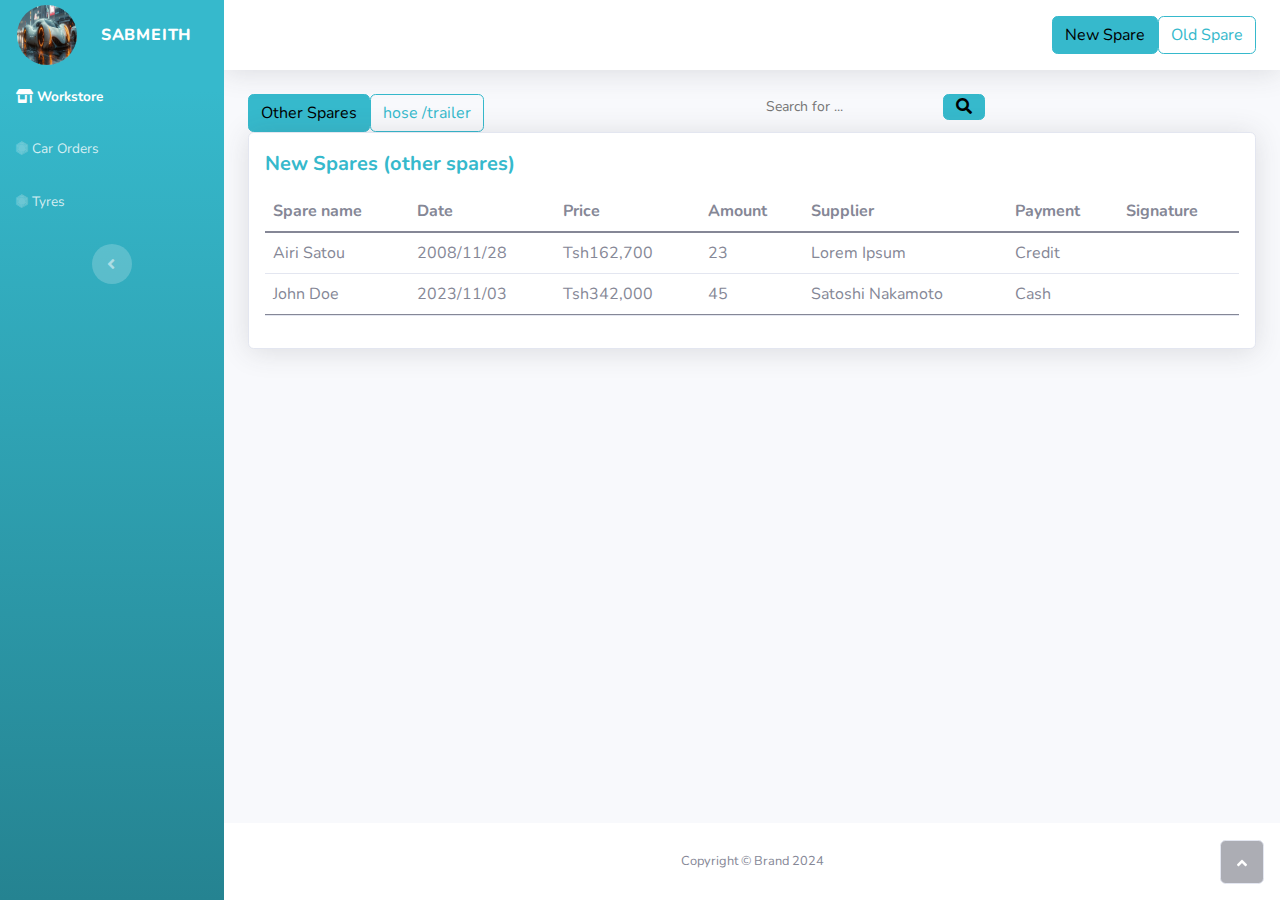
<file: index.html>
<!DOCTYPE html>
<html>

<head>
    <meta charset="utf-8">
    <meta name="viewport" content="width=device-width, initial-scale=1.0, shrink-to-fit=no">
    <title>Sabmeith</title>
    <link rel="stylesheet" href="assets/bootstrap/css/bootstrap.min.css">
    <link rel="stylesheet" href="https://fonts.googleapis.com/css?family=Nunito:200,200i,300,300i,400,400i,600,600i,700,700i,800,800i,900,900i">
    <link rel="stylesheet" href="assets/fonts/fontawesome-all.min.css">
    <link rel="stylesheet" href="assets/fonts/font-awesome.min.css">
    <link rel="stylesheet" href="assets/fonts/fontawesome5-overrides.min.css">
</head>

<body id="page-top">
    <div id="wrapper">
        <nav class="navbar navbar-dark align-items-start sidebar sidebar-dark accordion bg-gradient-info p-0">
            <div class="container-fluid d-flex flex-column p-0"><a class="navbar-brand d-flex justify-content-center align-items-center sidebar-brand m-0" href="#">
                <img class="rounded-circle me-2" width="60" height="60" src="assets/img/logo.jpeg">
                <div class="sidebar-brand-text mx-3"><span>Sabmeith</span></div>
                </a>
                <hr class="sidebar-divider my-0">
                <ul class="navbar-nav text-light" id="accordionSidebar">
                    <li class="nav-item"><a class="nav-link active" href="index.html"><i class="fas fa-store-alt"></i><span>Workstore</span></a><a class="nav-link" href="orders.html"><i class="fa fa-first-order"></i><span>Car Orders</span></a></li>
<li class="nav-item"><a class="nav-link" href="received.html"><i class="fa fa-first-order"></i><span>Tyres</span></a></li>
                </ul>
                <div class="text-center d-none d-md-inline"><button class="btn rounded-circle border-0" id="sidebarToggle" type="button"></button></div>
            </div>
        </nav>
        <div class="d-flex flex-column" id="content-wrapper">
            <div id="content">
                <nav class="navbar navbar-light navbar-expand bg-white shadow mb-4 topbar static-top">
                    <div class="container-fluid"><button class="btn btn-link d-md-none rounded-circle me-3" id="sidebarToggleTop" type="button"><i class="fas fa-bars"></i></button>
                        <form class="d-none d-sm-inline-block me-auto ms-md-3 my-2 my-md-0 mw-100 navbar-search">
                            <div class="input-group"></div>
                        </form><button class="btn btn-info" type="button">New Spare</button><a class="btn btn-outline-info" role="button" href="old.html">Old Spare</a>
                    </div>
                </nav>
                <div class="container">
                    <div class="row">
                        <div class="col-md-6">
                            <div class="btn-group" role="group"></div><button class="btn btn-info" type="button">Other Spares</button><a class="btn btn-outline-info" role="button" href="trailer.html">hose /trailer</a>
                        </div>
                        <div class="col"><input class="bg-light border-0 small" type="text" placeholder="Search for ..."><button class="btn btn-info py-0" type="button"><i class="fas fa-search"></i></button></div>
                    </div>
                </div>
                <div class="container-fluid">
                    <div class="card shadow">
                        <div class="card-body">
                            <div class="row">
                                <div class="col-md-6 text-nowrap">
                                    <div id="dataTable_length" class="dataTables_length" aria-controls="dataTable"></div>
                                    <div class=" text-info fw-bold text-xs mb-1" style="font-size: 20;"><span style="font-size: 20px;">New Spares (other spares)</span></div>
                                </div>
                                <div class="col-md-6">
                                    <div class="text-md-end dataTables_filter" id="dataTable_filter"><label class="form-label"></label></div>
                                </div>
                            </div>
                            <div class="table-responsive table mt-2" id="dataTable" role="grid" aria-describedby="dataTable_info">
                                <table class="table my-0" id="dataTable">
                                    <thead>
                                        <tr>
                                            <th>Spare name</th>
                                            <th>Date</th>
                                            <th>Price</th>
                                            <th>Amount</th>
                                            <th>Supplier</th>
                                            <th>Payment</th>
                                            <th>Signature</th>
                                        </tr>
                                    </thead>
                                    <tbody>
                                        <tr>
                                            <td>Airi Satou</td>
                                            <td>2008/11/28</td>
                                            <td>Tsh162,700</td>
                                            <td>23</td>
                                            <td>Lorem Ipsum</td>
                                            <td>Credit</td>
                                        </tr>
                                        <tr>
                                            <td>John Doe</td>
                                            <td>2023/11/03</td>
                                            <td>Tsh342,000</td>
                                            <td>45</td>
                                            <td>Satoshi Nakamoto</td>
                                            <td>Cash</td>
                                        </tr>          
                                    </tbody>
                                    <tfoot>
                                        <tr></tr>
                                    </tfoot>
                                </table>
                            </div>
                        </div>
                    </div>
                </div>
            </div>
            <footer class="bg-white sticky-footer">
                <div class="container my-auto">
                    <div class="text-center my-auto copyright"><span>Copyright © Brand 2024</span></div>
                </div>
            </footer>
        </div><a class="border rounded d-inline scroll-to-top" href="#page-top"><i class="fas fa-angle-up"></i></a>
    </div>
    <script src="assets/bootstrap/js/bootstrap.min.js"></script>
    <script src="assets/js/theme.js"></script>
</body>

</html>
</file>
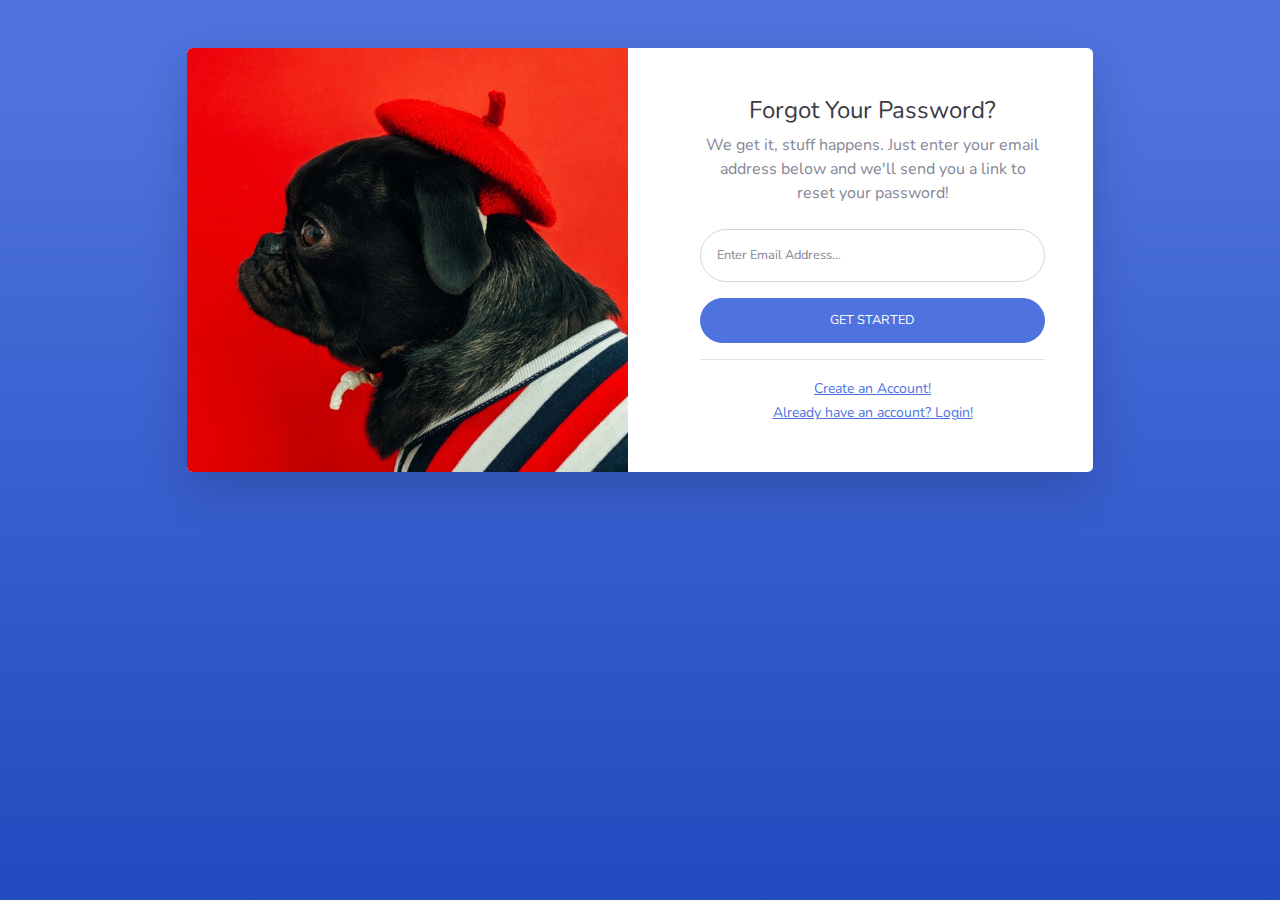
<file: forgot-password.html>
<!DOCTYPE html>
<html>

<head>
    <meta charset="utf-8">
    <meta name="viewport" content="width=device-width, initial-scale=1.0, shrink-to-fit=no">
    <title>Forgotten Password - Brand</title>
    <link rel="stylesheet" href="assets/bootstrap/css/bootstrap.min.css">
    <link rel="stylesheet" href="https://fonts.googleapis.com/css?family=Nunito:200,200i,300,300i,400,400i,600,600i,700,700i,800,800i,900,900i">
</head>

<body class="bg-gradient-primary">
    <div class="container">
        <div class="row justify-content-center">
            <div class="col-md-9 col-lg-12 col-xl-10">
                <div class="card shadow-lg o-hidden border-0 my-5">
                    <div class="card-body p-0">
                        <div class="row">
                            <div class="col-lg-6 d-none d-lg-flex">
                                <div class="flex-grow-1 bg-password-image" style="background-image: url(&quot;assets/img/dogs/image1.jpeg&quot;);"></div>
                            </div>
                            <div class="col-lg-6">
                                <div class="p-5">
                                    <div class="text-center">
                                        <h4 class="text-dark mb-2">Forgot Your Password?</h4>
                                        <p class="mb-4">We get it, stuff happens. Just enter your email address below and we'll send you a link to reset your password!</p>
                                    </div>
                                    <form class="user">
                                        <div class="mb-3"><input class="form-control form-control-user" type="email" id="exampleInputEmail" aria-describedby="emailHelp" placeholder="Enter Email Address..." name="email"></div><button class="btn btn-primary d-block btn-user w-100" type="submit">GET STARTED</button>
                                    </form>
                                    <div class="text-center">
                                        <hr><a class="small" href="register.html">Create an Account!</a>
                                    </div>
                                    <div class="text-center"><a class="small" href="login.html">Already have an account? Login!</a></div>
                                </div>
                            </div>
                        </div>
                    </div>
                </div>
            </div>
        </div>
    </div>
    <script src="assets/bootstrap/js/bootstrap.min.js"></script>
    <script src="assets/js/theme.js"></script>
</body>

</html>
</file>
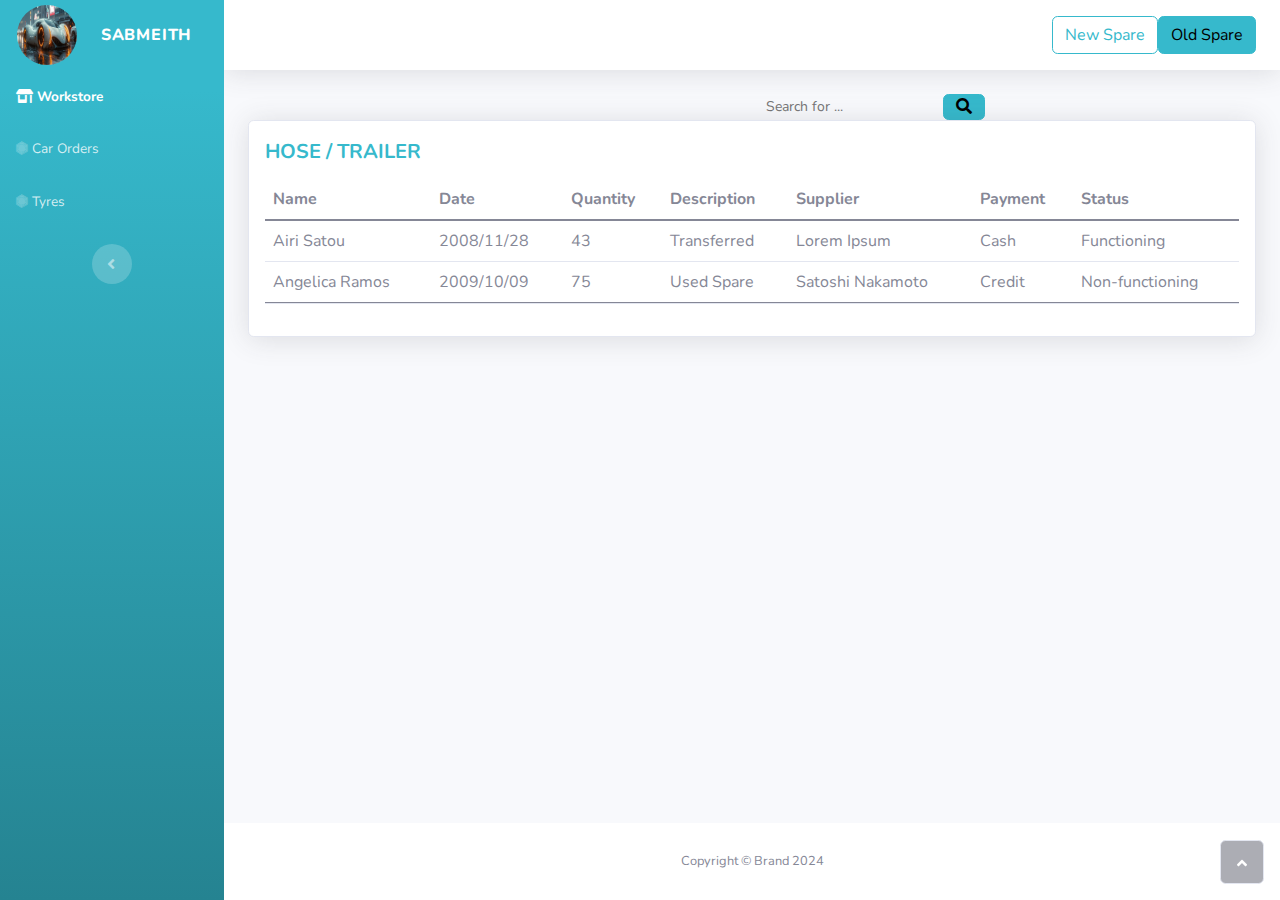
<file: old.html>
<!DOCTYPE html>
<html>

<head>
    <meta charset="utf-8">
    <meta name="viewport" content="width=device-width, initial-scale=1.0, shrink-to-fit=no">
    <title>Sabmeith</title>
    <link rel="stylesheet" href="assets/bootstrap/css/bootstrap.min.css">
    <link rel="stylesheet" href="https://fonts.googleapis.com/css?family=Nunito:200,200i,300,300i,400,400i,600,600i,700,700i,800,800i,900,900i">
    <link rel="stylesheet" href="assets/fonts/fontawesome-all.min.css">
    <link rel="stylesheet" href="assets/fonts/font-awesome.min.css">
    <link rel="stylesheet" href="assets/fonts/fontawesome5-overrides.min.css">
</head>

<body id="page-top">
    <div id="wrapper">
        <nav class="navbar navbar-dark align-items-start sidebar sidebar-dark accordion bg-gradient-info p-0">
            <div class="container-fluid d-flex flex-column p-0"><a class="navbar-brand d-flex justify-content-center align-items-center sidebar-brand m-0" href="#">
                    <img class="rounded-circle me-2" width="60" height="60" src="assets/img/logo.jpeg">
                    <div class="sidebar-brand-text mx-3"><span>Sabmeith</span></div>
                  
                </a>
                <hr class="sidebar-divider my-0">
                <ul class="navbar-nav text-light" id="accordionSidebar">
                    <li class="nav-item"><a class="nav-link active" href="index.html"><i class="fas fa-store-alt"></i><span>Workstore</span></a><a class="nav-link" href="orders.html"><i class="fa fa-first-order"></i><span>Car Orders</span></a></li>
<li class="nav-item"><a class="nav-link" href="received.html"><i class="fa fa-first-order"></i><span>Tyres</span></a></li>
                </ul>
                <div class="text-center d-none d-md-inline"><button class="btn rounded-circle border-0" id="sidebarToggle" type="button"></button></div>
            </div>
        </nav>
        <div class="d-flex flex-column" id="content-wrapper">
            <div id="content">
                <nav class="navbar navbar-light navbar-expand bg-white shadow mb-4 topbar static-top">
                    <div class="container-fluid"><button class="btn btn-link d-md-none rounded-circle me-3" id="sidebarToggleTop" type="button"><i class="fas fa-bars"></i></button>
                        <form class="d-none d-sm-inline-block me-auto ms-md-3 my-2 my-md-0 mw-100 navbar-search">
                            <div class="input-group"></div>
                        </form><a class="btn btn-outline-info" role="button" href="index.html">New Spare</a><button class="btn btn-info" type="button">Old Spare</button>
                    </div>
                </nav>
                <div class="container">
                    <div class="row">
                        <div class="col-md-6">
                            <div class="btn-group" role="group"></div>
                        </div>
                        <div class="col"><input class="bg-light border-0 small" type="text" placeholder="Search for ..."><button class="btn btn-info py-0" type="button"><i class="fas fa-search"></i></button></div>
                    </div>
                </div>
                <div class="container-fluid">
                    <div class="card shadow">
                        <div class="card-body">
                            <div class="row">
                                <div class="col-md-6 text-nowrap">
                                    <div id="dataTable_length" class="dataTables_length" aria-controls="dataTable"></div>
                                    <div class="text-uppercase text-info fw-bold text-xs mb-1" style="font-size: 20;"><span style="font-size: 20px;">hose / Trailer</span></div>
                                </div>
                                <div class="col-md-6">
                                    <div class="text-md-end dataTables_filter" id="dataTable_filter"><label class="form-label"></label></div>
                                </div>
                            </div>
                            <div class="table-responsive table mt-2" id="dataTable" role="grid" aria-describedby="dataTable_info">
                                <table class="table my-0" id="dataTable">
                                    <thead>
                                        <tr>
                                            <th>Name</th>
                                            <th>Date</th>
                                            <th>Quantity</th>
                                            <th>Description</th>
                                            <th>Supplier</th>
                                            <th>Payment</th>
                                            <th>Status</th>
                                        </tr>
                                    </thead>
                                    <tbody>
                                        <tr>
                                            <td>Airi Satou</td>
                                            <td>2008/11/28</td>
                                            <td>43</td>
                                            <td>Transferred</td>
                                            <td>Lorem Ipsum</td>
                                            <td>Cash</td>
                                            <td>Functioning</td>
                                        </tr>
                                        <tr>
                                            <td>Angelica Ramos</td>
                                            <td>2009/10/09<br></td>
                                            <td>75</td>
                                            <td>Used Spare</td>
                                            <td>Satoshi Nakamoto</td>
                                            <td>Credit</td>
                                            <td>Non-functioning</td>
                                        </tr>
                                    </tbody>
                                    <tfoot>
                                        <tr></tr>
                                    </tfoot>
                                </table>
                            </div>
                        </div>
                    </div>
                </div>
            </div>
            <footer class="bg-white sticky-footer">
                <div class="container my-auto">
                    <div class="text-center my-auto copyright"><span>Copyright © Brand 2024</span></div>
                </div>
            </footer>
        </div><a class="border rounded d-inline scroll-to-top" href="#page-top"><i class="fas fa-angle-up"></i></a>
    </div>
    <script src="assets/bootstrap/js/bootstrap.min.js"></script>
    <script src="assets/js/theme.js"></script>
</body>

</html>
</file>
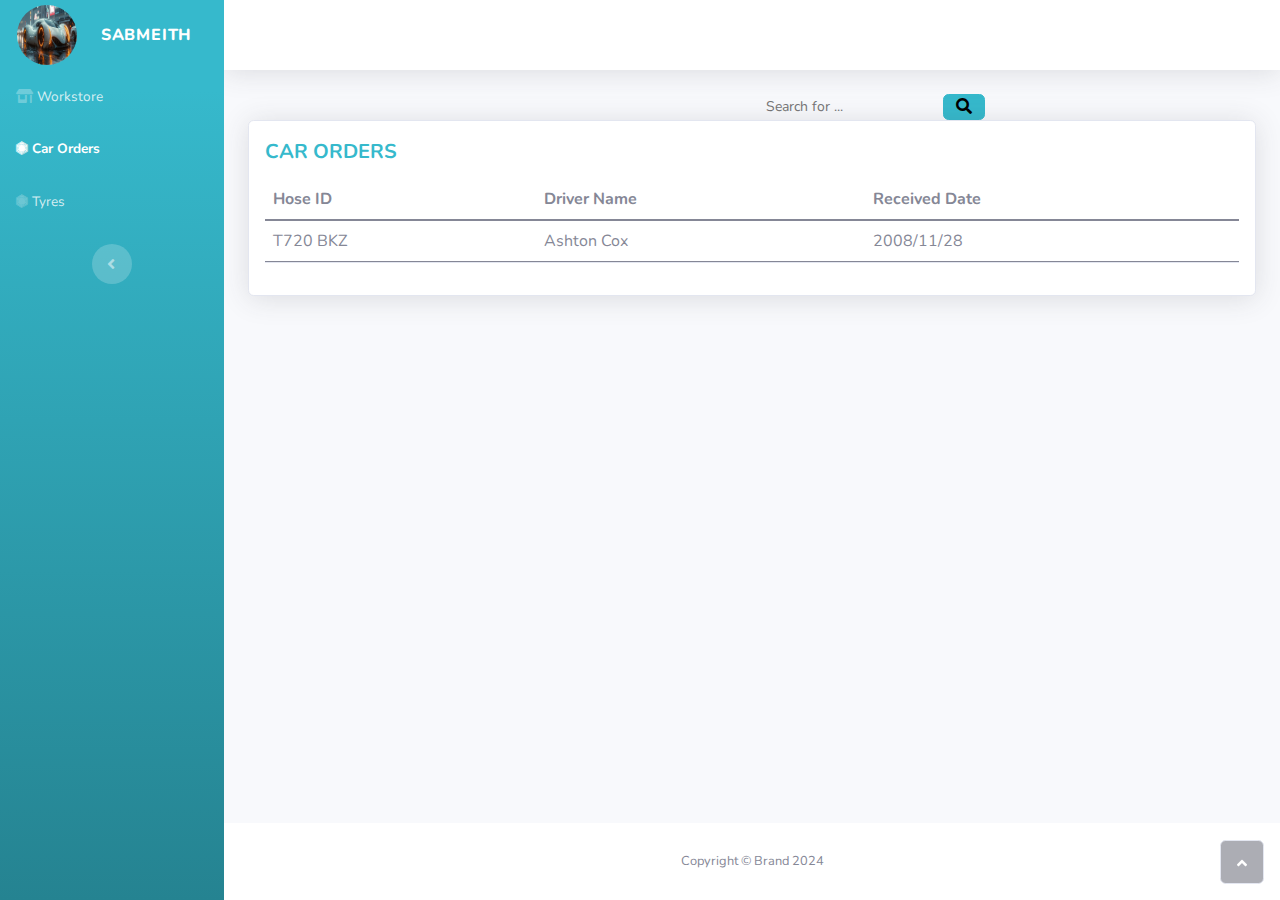
<file: orders.html>
<!DOCTYPE html>
<html>

<head>
    <meta charset="utf-8">
    <meta name="viewport" content="width=device-width, initial-scale=1.0, shrink-to-fit=no">
    <title>Sabmeith</title>
    <link rel="stylesheet" href="assets/bootstrap/css/bootstrap.min.css">
    <link rel="stylesheet" href="https://fonts.googleapis.com/css?family=Nunito:200,200i,300,300i,400,400i,600,600i,700,700i,800,800i,900,900i">
    <link rel="stylesheet" href="assets/fonts/fontawesome-all.min.css">
    <link rel="stylesheet" href="assets/fonts/font-awesome.min.css">
    <link rel="stylesheet" href="assets/fonts/fontawesome5-overrides.min.css">
</head>

<body id="page-top">
    <div id="wrapper">
        <nav class="navbar navbar-dark align-items-start sidebar sidebar-dark accordion bg-gradient-info p-0">
            <div class="container-fluid d-flex flex-column p-0"><a class="navbar-brand d-flex justify-content-center align-items-center sidebar-brand m-0" href="#">
                    <img class="rounded-circle me-2" width="60" height="60" src="assets/img/logo.jpeg">
                    <div class="sidebar-brand-text mx-3"><span>Sabmeith</span></div>
                </a>
                <hr class="sidebar-divider my-0">
                <ul class="navbar-nav text-light" id="accordionSidebar">
                    <li class="nav-item"><a class="nav-link" href="index.html"><i class="fas fa-store-alt"></i><span>Workstore</span></a><a class="nav-link active" href="orders.html"><i class="fa fa-first-order"></i><span>Car Orders</span></a></li>
<li class="nav-item"><a class="nav-link" href="received.html"><i class="fa fa-first-order"></i><span>Tyres</span></a></li>
                </ul>
                <div class="text-center d-none d-md-inline"><button class="btn rounded-circle border-0" id="sidebarToggle" type="button"></button></div>
            </div>
        </nav>
        <div class="d-flex flex-column" id="content-wrapper">
            <div id="content">
                <nav class="navbar navbar-light navbar-expand bg-white shadow mb-4 topbar static-top">
                    <div class="container-fluid"><button class="btn btn-link d-md-none rounded-circle me-3" id="sidebarToggleTop" type="button"><i class="fas fa-bars"></i></button>
                        <form class="d-none d-sm-inline-block me-auto ms-md-3 my-2 my-md-0 mw-100 navbar-search">
                            <div class="input-group"></div>
                        </form>
                    </div>
                </nav>
                <div class="container">
                    <div class="row">
                        <div class="col-md-6">
                            <div class="btn-group" role="group"></div>
                        </div>
                        <div class="col"><input class="bg-light border-0 small" type="text" placeholder="Search for ..."><button class="btn btn-info py-0" type="button"><i class="fas fa-search"></i></button></div>
                    </div>
                </div>
                <div class="container-fluid">
                    <div class="card shadow">
                        <div class="card-body">
                            <div class="row">
                                <div class="col-md-6 text-nowrap">
                                    <div id="dataTable_length" class="dataTables_length" aria-controls="dataTable"></div>
                                    <div class="text-uppercase text-info fw-bold text-xs mb-1" style="font-size: 20;"><span style="font-size: 20px;">Car orders</span></div>
                                </div>
                                <div class="col-md-6">
                                    <div class="text-md-end dataTables_filter" id="dataTable_filter"><label class="form-label"></label></div>
                                </div>
                            </div>
                            <div class="table-responsive table mt-2" id="dataTable" role="grid" aria-describedby="dataTable_info">
                                <table class="table my-0" id="dataTable">
                                    <thead>
                                        <tr>
                                            <th>Hose ID</th>
                                            <th>Driver Name</th>
                                            <th>Received Date</th>
                                        </tr>
                                    </thead>
                                    <tbody>
                                        <tr onclick="location.href='service.html'">
                                            <td>T720 BKZ</td>
                                            <td>Ashton Cox</td>
                                            <td>2008/11/28</td>
                                        </tr>
                                    </tbody>
                                    <tfoot>
                                        <tr></tr>
                                    </tfoot>
                                </table>
                            </div>
                        </div>
                    </div>
                </div>
            </div>
            <footer class="bg-white sticky-footer">
                <div class="container my-auto">
                    <div class="text-center my-auto copyright"><span>Copyright © Brand 2024</span></div>
                </div>
            </footer>
        </div><a class="border rounded d-inline scroll-to-top" href="#page-top"><i class="fas fa-angle-up"></i></a>
    </div>
    <script src="assets/bootstrap/js/bootstrap.min.js"></script>
    <script src="assets/js/theme.js"></script>
</body>

</html>
</file>
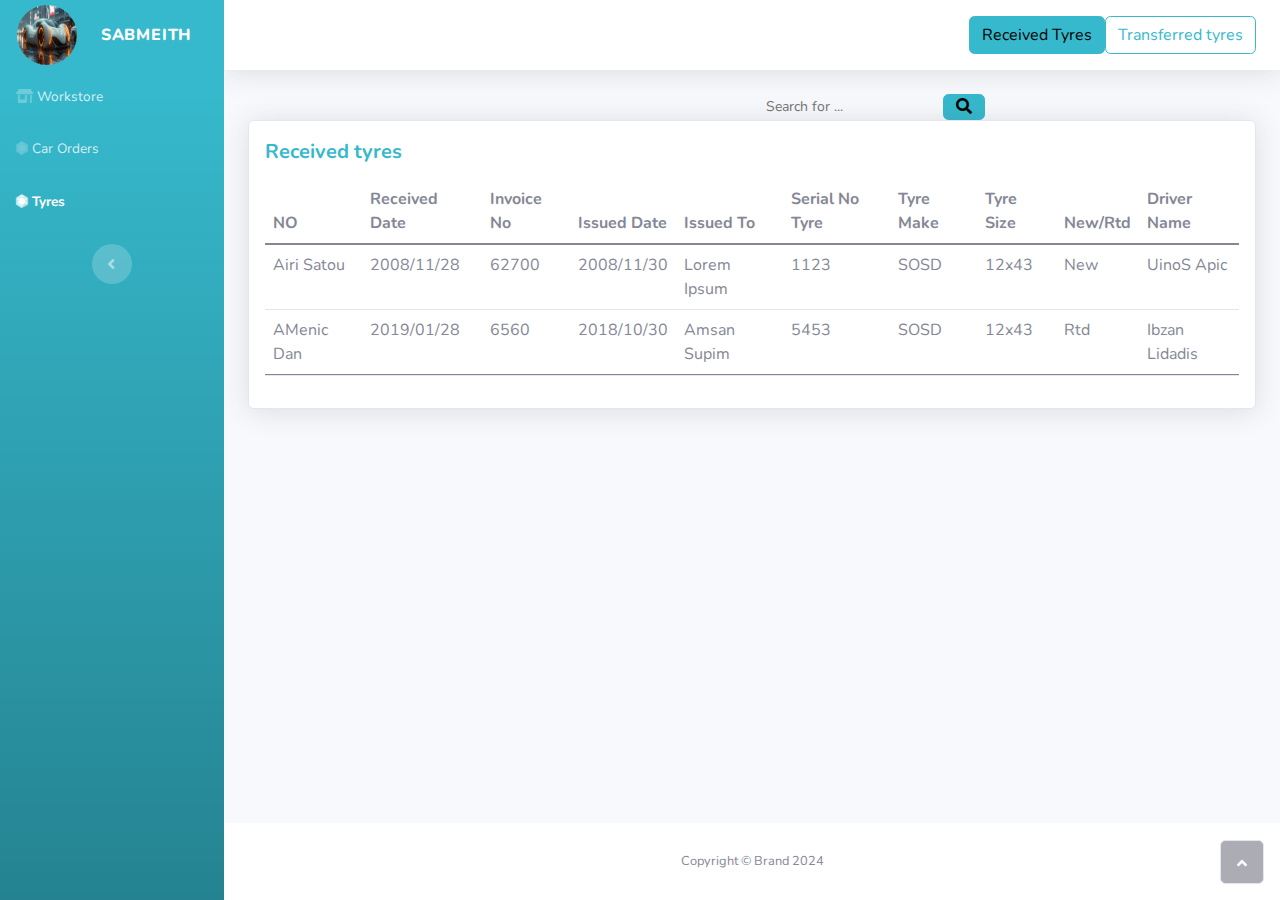
<file: received.html>
<!DOCTYPE html>
<html>

<head>
    <meta charset="utf-8">
    <meta name="viewport" content="width=device-width, initial-scale=1.0, shrink-to-fit=no">
    <title>Sabmeith</title>
    <link rel="stylesheet" href="assets/bootstrap/css/bootstrap.min.css">
    <link rel="stylesheet" href="https://fonts.googleapis.com/css?family=Nunito:200,200i,300,300i,400,400i,600,600i,700,700i,800,800i,900,900i">
    <link rel="stylesheet" href="assets/fonts/fontawesome-all.min.css">
    <link rel="stylesheet" href="assets/fonts/font-awesome.min.css">
    <link rel="stylesheet" href="assets/fonts/fontawesome5-overrides.min.css">
</head>

<body id="page-top">
    <div id="wrapper">
        <nav class="navbar navbar-dark align-items-start sidebar sidebar-dark accordion bg-gradient-info p-0">
            <div class="container-fluid d-flex flex-column p-0"><a class="navbar-brand d-flex justify-content-center align-items-center sidebar-brand m-0" href="#">
                <img class="rounded-circle me-2" width="60" height="60" src="assets/img/logo.jpeg">
                <div class="sidebar-brand-text mx-3"><span>Sabmeith</span></div>
                </a>
                <hr class="sidebar-divider my-0">
                <ul class="navbar-nav text-light" id="accordionSidebar">
                    <li class="nav-item"><a class="nav-link " href="index.html"><i class="fas fa-store-alt"></i><span>Workstore</span></a><a class="nav-link" href="orders.html"><i class="fa fa-first-order"></i><span>Car Orders</span></a></li>
                    <li class="nav-item"><a class="nav-link active" href="received.html"><i class="fa fa-first-order"></i><span>Tyres</span></a></li>
                </ul>
                <div class="text-center d-none d-md-inline"><button class="btn rounded-circle border-0" id="sidebarToggle" type="button"></button></div>
            </div>
        </nav>
        <div class="d-flex flex-column" id="content-wrapper">
            <div id="content">
                <nav class="navbar navbar-light navbar-expand bg-white shadow mb-4 topbar static-top">
                    <div class="container-fluid"><button class="btn btn-link d-md-none rounded-circle me-3" id="sidebarToggleTop" type="button"><i class="fas fa-bars"></i></button>
                        <form class="d-none d-sm-inline-block me-auto ms-md-3 my-2 my-md-0 mw-100 navbar-search">
                            <div class="input-group"></div>
                        </form><button class="btn btn-info" type="button">Received Tyres</button><a class="btn btn-outline-info" role="button" href="transferred.html">Transferred tyres</a>
                    </div>
                </nav>
                <div class="container">
                    <div class="row">
                        <div class="col-md-6">
                          
                        </div>
                        <div class="col"><input class="bg-light border-0 small" type="text" placeholder="Search for ..."><button class="btn btn-info py-0" type="button"><i class="fas fa-search"></i></button></div>
                    </div>
                </div>
                <div class="container-fluid">
                    <div class="card shadow">
                        <div class="card-body">
                            <div class="row">
                                <div class="col-md-6 text-nowrap">
                                    <div id="dataTable_length" class="dataTables_length" aria-controls="dataTable"></div>
                                    <div class=" text-info fw-bold text-xs mb-1" style="font-size: 20;"><span style="font-size: 20px;">Received tyres</span></div>
                                </div>
                                <div class="col-md-6">
                                    <div class="text-md-end dataTables_filter" id="dataTable_filter"><label class="form-label"></label></div>
                                </div>
                            </div>
                            <div class="table-responsive table mt-2" id="dataTable" role="grid" aria-describedby="dataTable_info">
                                <table class="table my-0" id="dataTable">
                                    <thead>
                                        <tr>
                                            <th>NO</th>
                                            <th>Received Date</th>
                                            <th>Invoice No</th>
                                            <th>Issued Date</th>
                                            <th>Issued To</th>
                                            <th>Serial No Tyre</th>
                                            <th>Tyre Make</th>
                                            <th>Tyre Size</th>
                                            <th>New/Rtd</th>
                                            <th>Driver Name</th>
                                        </tr>
                                    </thead>
                                    <tbody>
                                        <tr>
                                            <td>Airi Satou</td>
                                            <td>2008/11/28</td>
                                            <td>62700</td>
                                            <td>2008/11/30</td>
                                            <td>Lorem Ipsum</td>
                                            <td>1123</td>
                                            <td>SOSD</td>
                                            <td>12x43</td>
                                            <td>New</td>
                                            <td>UinoS Apic</td>
                                        </tr>
                                        <tr>
                                            <td>AMenic Dan</td>
                                            <td>2019/01/28</td>
                                            <td>6560</td> 
                                            <td>2018/10/30</td>
                                            <td>Amsan Supim</td>
                                            <td>5453</td>
                                            <td>SOSD</td>
                                            <td>12x43</td>
                                            <td>Rtd</td>
                                            <td>Ibzan Lidadis</td>
                                        </tr>          
                                    </tbody>
                                    <tfoot>
                                        <tr></tr>
                                    </tfoot>
                                </table>
                            </div>
                        </div>
                    </div>
                </div>
            </div>
            <footer class="bg-white sticky-footer">
                <div class="container my-auto">
                    <div class="text-center my-auto copyright"><span>Copyright © Brand 2024</span></div>
                </div>
            </footer>
        </div><a class="border rounded d-inline scroll-to-top" href="#page-top"><i class="fas fa-angle-up"></i></a>
    </div>
    <script src="assets/bootstrap/js/bootstrap.min.js"></script>
    <script src="assets/js/theme.js"></script>
</body>

</html>
</file>
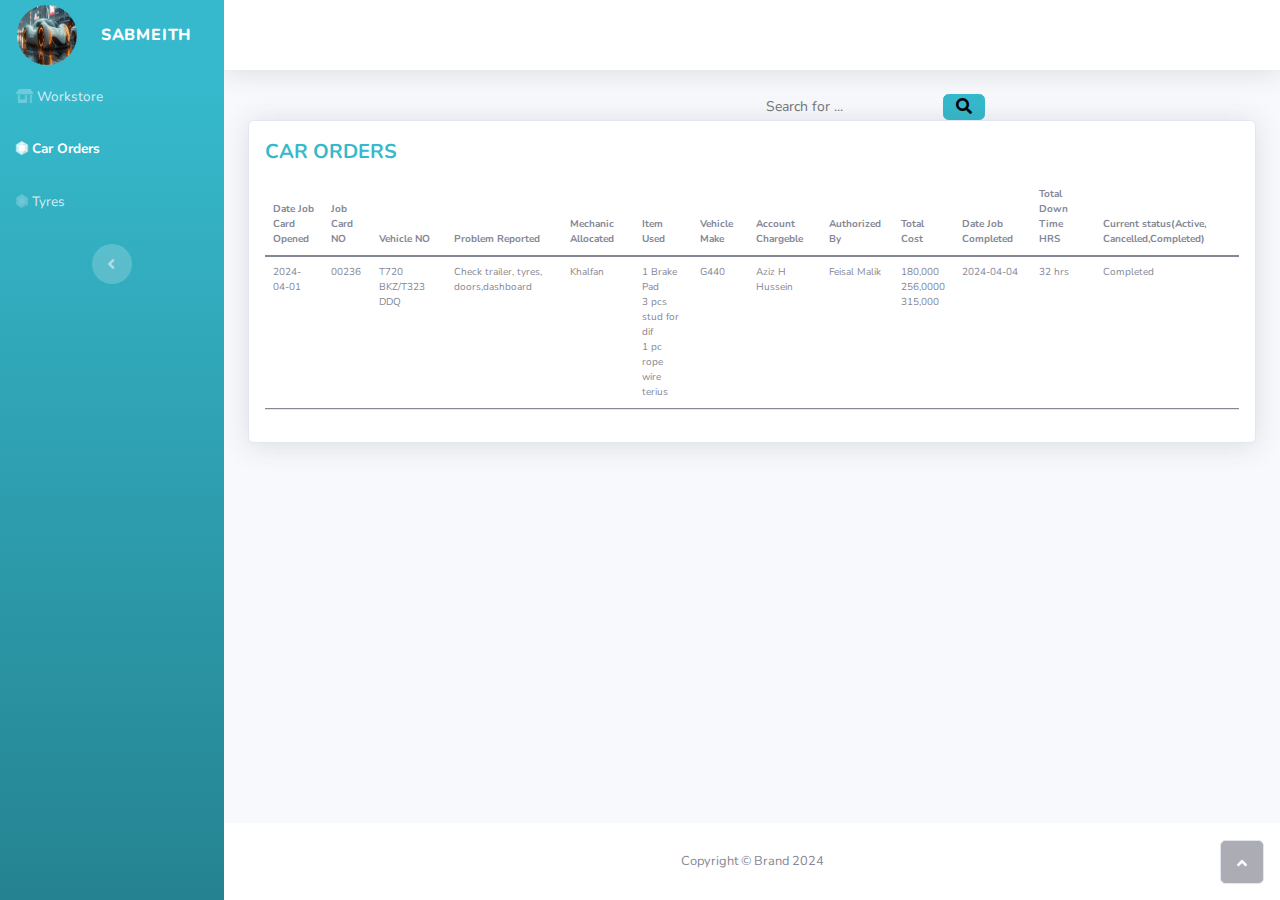
<file: service.html>
<!DOCTYPE html>
<html>

<head>
    <meta charset="utf-8">
    <meta name="viewport" content="width=device-width, initial-scale=1.0, shrink-to-fit=no">
    <title>Sabmeith</title>
    <link rel="stylesheet" href="assets/bootstrap/css/bootstrap.min.css">
    <link rel="stylesheet" href="https://fonts.googleapis.com/css?family=Nunito:200,200i,300,300i,400,400i,600,600i,700,700i,800,800i,900,900i">
    <link rel="stylesheet" href="assets/fonts/fontawesome-all.min.css">
    <link rel="stylesheet" href="assets/fonts/font-awesome.min.css">
    <link rel="stylesheet" href="assets/fonts/fontawesome5-overrides.min.css">
    <style>
       th, td{
            font-size:10px!important;
        }
    </style>
</head>

<body id="page-top">
    <div id="wrapper">
        <nav class="navbar navbar-dark align-items-start sidebar sidebar-dark accordion bg-gradient-info p-0">
            <div class="container-fluid d-flex flex-column p-0"><a class="navbar-brand d-flex justify-content-center align-items-center sidebar-brand m-0" href="#">
                    <img class="rounded-circle me-2" width="60" height="60" src="assets/img/logo.jpeg">
                    <div class="sidebar-brand-text mx-3"><span>Sabmeith</span></div>
                </a>
                <hr class="sidebar-divider my-0">
                <ul class="navbar-nav text-light" id="accordionSidebar">
                    <li class="nav-item"><a class="nav-link" href="index.html"><i class="fas fa-store-alt"></i><span>Workstore</span></a><a class="nav-link active" href="orders.html"><i class="fa fa-first-order"></i><span>Car Orders</span></a></li>
<li class="nav-item"><a class="nav-link" href="received.html"><i class="fa fa-first-order"></i><span>Tyres</span></a></li>
                </ul>
                <div class="text-center d-none d-md-inline"><button class="btn rounded-circle border-0" id="sidebarToggle" type="button"></button></div>
            </div>
        </nav>
        <div class="d-flex flex-column" id="content-wrapper">
            <div id="content">
                <nav class="navbar navbar-light navbar-expand bg-white shadow mb-4 topbar static-top">
                    <div class="container-fluid"><button class="btn btn-link d-md-none rounded-circle me-3" id="sidebarToggleTop" type="button"><i class="fas fa-bars"></i></button>
                        <form class="d-none d-sm-inline-block me-auto ms-md-3 my-2 my-md-0 mw-100 navbar-search">
                            <div class="input-group"></div>
                        </form>
                    </div>
                </nav>
                <div class="container">
                    <div class="row">
                        <div class="col-md-6">
                            <div class="btn-group" role="group"></div>
                        </div>
                        <div class="col"><input class="bg-light border-0 small" type="text" placeholder="Search for ..."><button class="btn btn-info py-0" type="button"><i class="fas fa-search"></i></button></div>
                    </div>
                </div>
                <div class="container-fluid">
                    <div class="card shadow">
                        <div class="card-body">
                            <div class="row">
                                <div class="col-md-6 text-nowrap">
                                    <div id="dataTable_length" class="dataTables_length" aria-controls="dataTable"></div>
                                    <div class="text-uppercase text-info fw-bold text-xs mb-1" style="font-size: 20;"><span style="font-size: 20px;">Car orders</span></div>
                                </div>
                                <div class="col-md-6">
                                    <div class="text-md-end dataTables_filter" id="dataTable_filter"><label class="form-label"></label></div>
                                </div>
                            </div>
                            <div class="table-responsive table mt-2" id="dataTable" role="grid" aria-describedby="dataTable_info">
                                <table class="table my-0" id="dataTable">
                                    <thead>
                                        <tr>
                                            <th>Date Job<br>Card Opened</th>
                                            <th>Job<br>Card NO</th>
                                            <th>Vehicle NO</th>
                                            <th>Problem Reported</th>
                                            <th>Mechanic Allocated</th>
                                            <th>Item Used</th>
                                            <th>Vehicle Make</th>
                                            <th>Account Chargeble</th>
                                            <th>Authorized By</th>
                                            <th class="text-lg">Total Cost</th>
                                            <th>Date Job Completed</th>
                                            <th>Total Down Time HRS</th>
                                            <th>Current status(Active, Cancelled,Completed)</th>
                                        </tr>
                                    </thead>
                                    <tbody>
                                        <tr>
                                            <td>2024-04-01</td>
                                            <td>00236</td>
                                            <td>T720 BKZ/T323 DDQ</td>
                                            <td>Check trailer, tyres, doors,dashboard</td>
                                            <td>Khalfan</td>
                                            <td>1 Brake Pad<br>
                                                3 pcs stud for dif<br>
                                                1 pc rope wire terius<br>
                                            </td>
                                            <td>G440</td>
                                            <td>Aziz H Hussein</td>
                                            <td>Feisal Malik</td>
                                            <td>180,000<br>
                                                256,0000<br>
                                                315,000<br>
                                            </td>
                                            <td>2024-04-04</td>
                                            <td>32 hrs</td>
                                            <td>Completed</td>
                                        </tr>
                                    </tbody>
                                    <tfoot>
                                        <tr></tr>
                                    </tfoot>
                                </table>
                            </div>
                        </div>
                    </div>
                </div>
            </div>
            <footer class="bg-white sticky-footer">
                <div class="container my-auto">
                    <div class="text-center my-auto copyright"><span>Copyright © Brand 2024</span></div>
                </div>
            </footer>
        </div><a class="border rounded d-inline scroll-to-top" href="#page-top"><i class="fas fa-angle-up"></i></a>
    </div>
    <script src="assets/bootstrap/js/bootstrap.min.js"></script>
    <script src="assets/js/theme.js"></script>
</body>

</html>
</file>
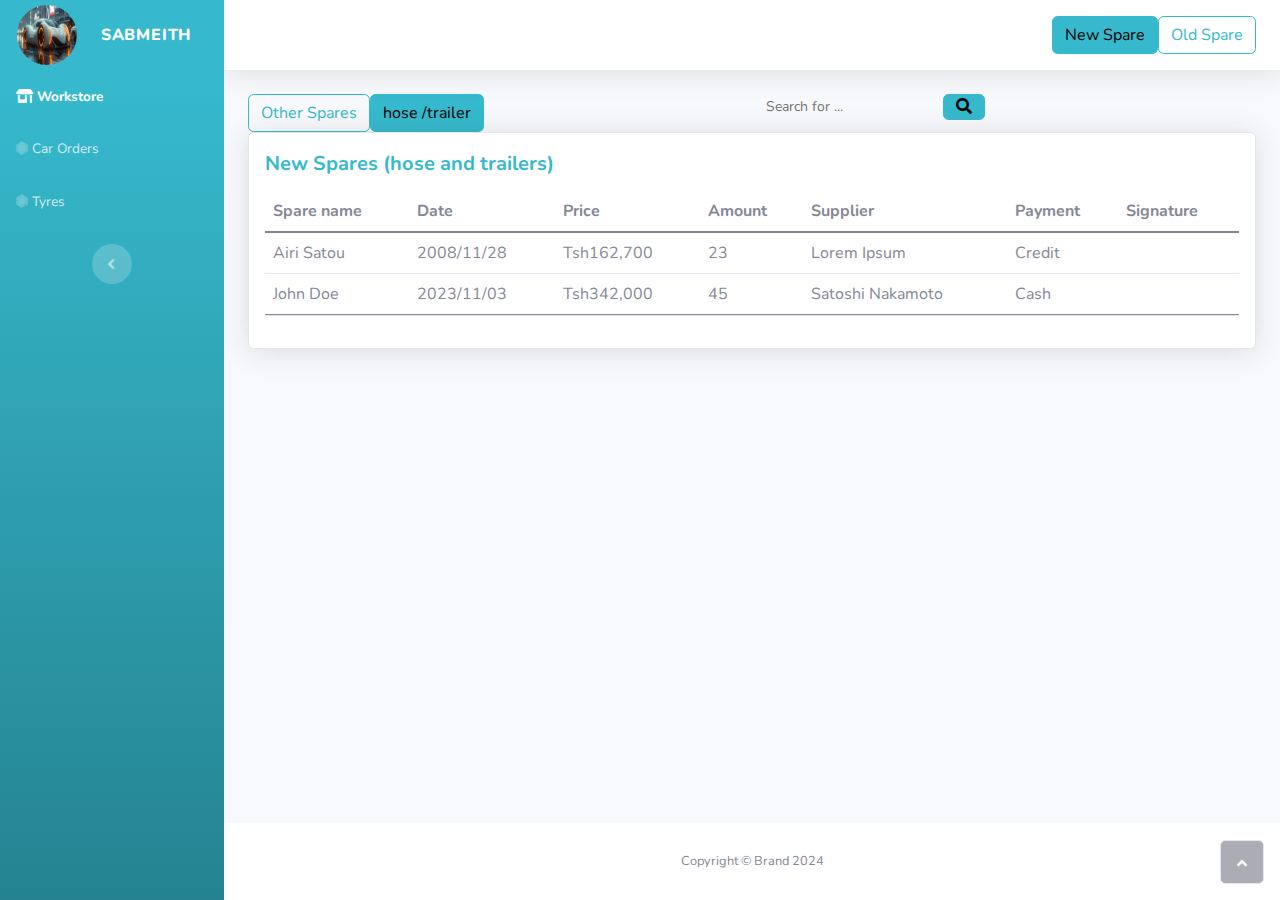
<file: trailer.html>
<!DOCTYPE html>
<html>

<head>
    <meta charset="utf-8">
    <meta name="viewport" content="width=device-width, initial-scale=1.0, shrink-to-fit=no">
    <title>Sabmeith</title>
    <link rel="stylesheet" href="assets/bootstrap/css/bootstrap.min.css">
    <link rel="stylesheet" href="https://fonts.googleapis.com/css?family=Nunito:200,200i,300,300i,400,400i,600,600i,700,700i,800,800i,900,900i">
    <link rel="stylesheet" href="assets/fonts/fontawesome-all.min.css">
    <link rel="stylesheet" href="assets/fonts/font-awesome.min.css">
    <link rel="stylesheet" href="assets/fonts/fontawesome5-overrides.min.css">
</head>

<body id="page-top">
    <div id="wrapper">
        <nav class="navbar navbar-dark align-items-start sidebar sidebar-dark accordion bg-gradient-info p-0">
            <div class="container-fluid d-flex flex-column p-0"><a class="navbar-brand d-flex justify-content-center align-items-center sidebar-brand m-0" href="#">
                    <img class="rounded-circle me-2" width="60" height="60" src="assets/img/logo.jpeg">
                    <div class="sidebar-brand-text mx-3"><span>Sabmeith</span></div>
                </a>
                <hr class="sidebar-divider my-0">
                <ul class="navbar-nav text-light" id="accordionSidebar">
                    <li class="nav-item"><a class="nav-link active" href="index.html"><i class="fas fa-store-alt"></i><span>Workstore</span></a><a class="nav-link" href="orders.html"><i class="fa fa-first-order"></i><span>Car Orders</span></a></li>
<li class="nav-item"><a class="nav-link" href="received.html"><i class="fa fa-first-order"></i><span>Tyres</span></a></li>
                </ul>
                <div class="text-center d-none d-md-inline"><button class="btn rounded-circle border-0" id="sidebarToggle" type="button"></button></div>
            </div>
        </nav>
        <div class="d-flex flex-column" id="content-wrapper">
            <div id="content">
                <nav class="navbar navbar-light navbar-expand bg-white shadow mb-4 topbar static-top">
                    <div class="container-fluid"><button class="btn btn-link d-md-none rounded-circle me-3" id="sidebarToggleTop" type="button"><i class="fas fa-bars"></i></button>
                        <form class="d-none d-sm-inline-block me-auto ms-md-3 my-2 my-md-0 mw-100 navbar-search">
                            <div class="input-group"></div>
                        </form><button class="btn btn-info" type="button">New Spare</button><a class="btn btn-outline-info" role="button" href="old.html">Old Spare</a>
                    </div>
                </nav>
                <div class="container">
                    <div class="row">
                        <div class="col-md-6">
                            <div class="btn-group" role="group"></div><a class="btn btn-outline-info" role="button" href="index.html">Other Spares</a><button class="btn btn-info" type="button">hose /trailer</button>
                        </div>
                        <div class="col"><input class="bg-light border-0 small" type="text" placeholder="Search for ..."><button class="btn btn-info py-0" type="button"><i class="fas fa-search"></i></button></div>
                    </div>
                </div>
                <div class="container-fluid">
                    <div class="card shadow">
                        <div class="card-body">
                            <div class="row">
                                <div class="col-md-6 text-nowrap">
                                    <div id="dataTable_length" class="dataTables_length" aria-controls="dataTable"></div>
                                    <div class=" text-info fw-bold text-xs mb-1" style="font-size: 20;"><span style="font-size: 20px;">New Spares (hose and trailers)</span></div>
                                </div>
                                <div class="col-md-6">
                                    <div class="text-md-end dataTables_filter" id="dataTable_filter"><label class="form-label"></label></div>
                                </div>
                            </div>
                            <div class="table-responsive table mt-2" id="dataTable" role="grid" aria-describedby="dataTable_info">
                                <table class="table my-0" id="dataTable">
                                    <thead>
                                        <tr>
                                            <th>Spare name</th>
                                            <th>Date</th>
                                            <th>Price</th>
                                            <th>Amount</th>
                                            <th>Supplier</th>
                                            <th>Payment</th>
                                            <th>Signature</th>
                                        </tr>
                                    </thead>
                                    <tbody>
                                        <tr>
                                            <td>Airi Satou</td>
                                            <td>2008/11/28</td>
                                            <td>Tsh162,700</td>
                                            <td>23</td>
                                            <td>Lorem Ipsum</td>
                                            <td>Credit</td>
                                        </tr>
                                        <tr>
                                            <td>John Doe</td>
                                            <td>2023/11/03</td>
                                            <td>Tsh342,000</td>
                                            <td>45</td>
                                            <td>Satoshi Nakamoto</td>
                                            <td>Cash</td>
                                        </tr>          
                                    </tbody>
                                    <tfoot>
                                        <tr></tr>
                                    </tfoot>
                                </table>
                            </div>
                        </div>
                    </div>
                </div>
            </div>
            <footer class="bg-white sticky-footer">
                <div class="container my-auto">
                    <div class="text-center my-auto copyright"><span>Copyright © Brand 2024</span></div>
                </div>
            </footer>
        </div><a class="border rounded d-inline scroll-to-top" href="#page-top"><i class="fas fa-angle-up"></i></a>
    </div>
    <script src="assets/bootstrap/js/bootstrap.min.js"></script>
    <script src="assets/js/theme.js"></script>
</body>

</html>
</file>
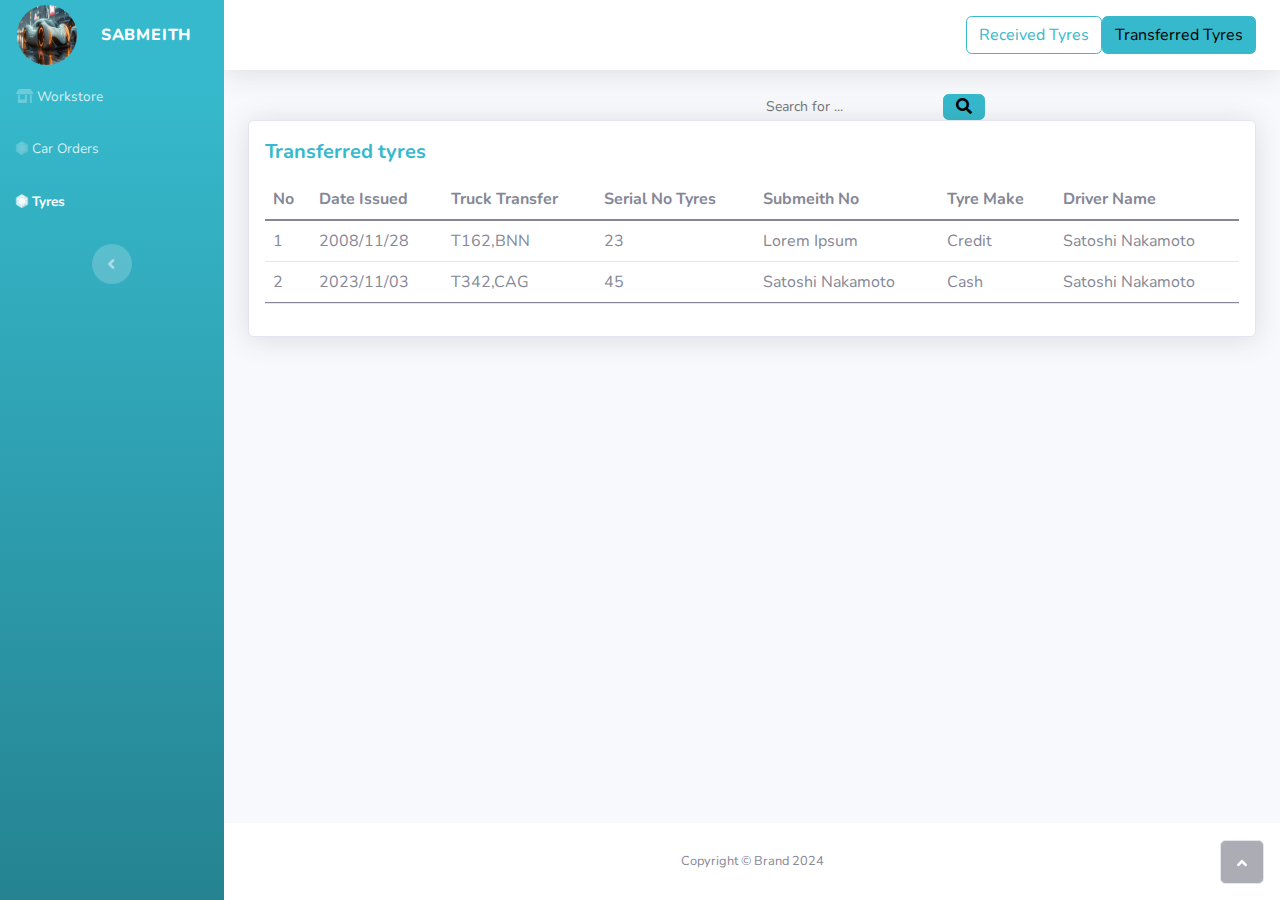
<file: transferred.html>
<!DOCTYPE html>
<html>

<head>
    <meta charset="utf-8">
    <meta name="viewport" content="width=device-width, initial-scale=1.0, shrink-to-fit=no">
    <title>Sabmeith</title>
    <link rel="stylesheet" href="assets/bootstrap/css/bootstrap.min.css">
    <link rel="stylesheet" href="https://fonts.googleapis.com/css?family=Nunito:200,200i,300,300i,400,400i,600,600i,700,700i,800,800i,900,900i">
    <link rel="stylesheet" href="assets/fonts/fontawesome-all.min.css">
    <link rel="stylesheet" href="assets/fonts/font-awesome.min.css">
    <link rel="stylesheet" href="assets/fonts/fontawesome5-overrides.min.css">
</head>

<body id="page-top">
    <div id="wrapper">
        <nav class="navbar navbar-dark align-items-start sidebar sidebar-dark accordion bg-gradient-info p-0">
            <div class="container-fluid d-flex flex-column p-0"><a class="navbar-brand d-flex justify-content-center align-items-center sidebar-brand m-0" href="#">
                <img class="rounded-circle me-2" width="60" height="60" src="assets/img/logo.jpeg">
                <div class="sidebar-brand-text mx-3"><span>Sabmeith</span></div>
                </a>
                <hr class="sidebar-divider my-0">
                <ul class="navbar-nav text-light" id="accordionSidebar">
                    <li class="nav-item"><a class="nav-link " href="index.html"><i class="fas fa-store-alt"></i><span>Workstore</span></a><a class="nav-link" href="orders.html"><i class="fa fa-first-order"></i><span>Car Orders</span></a></li>
<li class="nav-item"><a class="nav-link active" href="received.html"><i class="fa fa-first-order"></i><span>Tyres</span></a></li>
                </ul>
                <div class="text-center d-none d-md-inline"><button class="btn rounded-circle border-0" id="sidebarToggle" type="button"></button></div>
            </div>
        </nav>
        <div class="d-flex flex-column" id="content-wrapper">
            <div id="content">
                <nav class="navbar navbar-light navbar-expand bg-white shadow mb-4 topbar static-top">
                    <div class="container-fluid"><button class="btn btn-link d-md-none rounded-circle me-3" id="sidebarToggleTop" type="button"><i class="fas fa-bars"></i></button>
                        <form class="d-none d-sm-inline-block me-auto ms-md-3 my-2 my-md-0 mw-100 navbar-search">
                            <div class="input-group"></div>
                        </form><a class="btn btn-outline-info" href="received.html">Received Tyres</a><a class="btn btn-info" role="button" href="#">Transferred Tyres</a>
                    </div>
                </nav>
                <div class="container">
                    <div class="row">
                        <div class="col-md-6">
                          
                        </div>
                        <div class="col"><input class="bg-light border-0 small" type="text" placeholder="Search for ..."><button class="btn btn-info py-0" type="button"><i class="fas fa-search"></i></button></div>
                    </div>
                </div>
                <div class="container-fluid">
                    <div class="card shadow">
                        <div class="card-body">
                            <div class="row">
                                <div class="col-md-6 text-nowrap">
                                    <div id="dataTable_length" class="dataTables_length" aria-controls="dataTable"></div>
                                    <div class=" text-info fw-bold text-xs mb-1" style="font-size: 20;"><span style="font-size: 20px;">Transferred tyres</span></div>
                                </div>
                                <div class="col-md-6">
                                    <div class="text-md-end dataTables_filter" id="dataTable_filter"><label class="form-label"></label></div>
                                </div>
                            </div>
                            <div class="table-responsive table mt-2" id="dataTable" role="grid" aria-describedby="dataTable_info">
                                <table class="table my-0" id="dataTable">
                                    <thead>
                                        <tr>
                                            <th>No</th>
                                            <th>Date Issued</th>
                                            <th>Truck Transfer</th>
                                            <th>Serial No Tyres</th>
                                            <th>Submeith No</th>
                                            <th>Tyre Make</th>
                                            <th>Driver Name</th>
                                        </tr>
                                    </thead>
                                    <tbody>
                                        <tr>
                                            <td>1</td>
                                            <td>2008/11/28</td>
                                            <td>T162,BNN</td>
                                            <td>23</td>
                                            <td>Lorem Ipsum</td>
                                            <td>Credit</td>
                                            <td>Satoshi Nakamoto</td>
                                        </tr>
                                        <tr>
                                            <td>2</td>
                                            <td>2023/11/03</td>
                                            <td>T342,CAG</td>
                                            <td>45</td>
                                            <td>Satoshi Nakamoto</td>
                                            <td>Cash</td>
                                            <td>Satoshi Nakamoto</td>
                                        </tr>          
                                    </tbody>
                                    <tfoot>
                                        <tr></tr>
                                    </tfoot>
                                </table>
                            </div>
                        </div>
                    </div>
                </div>
            </div>
            <footer class="bg-white sticky-footer">
                <div class="container my-auto">
                    <div class="text-center my-auto copyright"><span>Copyright © Brand 2024</span></div>
                </div>
            </footer>
        </div><a class="border rounded d-inline scroll-to-top" href="#page-top"><i class="fas fa-angle-up"></i></a>
    </div>
    <script src="assets/bootstrap/js/bootstrap.min.js"></script>
    <script src="assets/js/theme.js"></script>
</body>

</html>
</file>
<file: assets/fonts/fontawesome5-overrides.min.css>
.fab.fa-bitcoin:before{content:"\f379"}.far.fa-calendar:before,.fas.fa-calendar:before{content:"\f133"}.far.fa-clipboard:before,.fas.fa-clipboard:before{content:"\f328"}.fab.fa-facebook-f:before{content:"\f39e"}.fab.fa-google-plus:before{content:"\f2b3"}.fas.fa-hotel:before{content:"\f594"}.fab.fa-linkedin:before{content:"\f08c"}.fas.fa-reply:before{content:"\f3e5"}.fas.fa-thermometer:before{content:"\f491"}.fab.fa-vimeo:before{content:"\f40a"}.far.fa-window-close:before,.fas.fa-window-close:before{content:"\f410"}.fab.fa-youtube-square:before{content:"\f431"}
</file>
